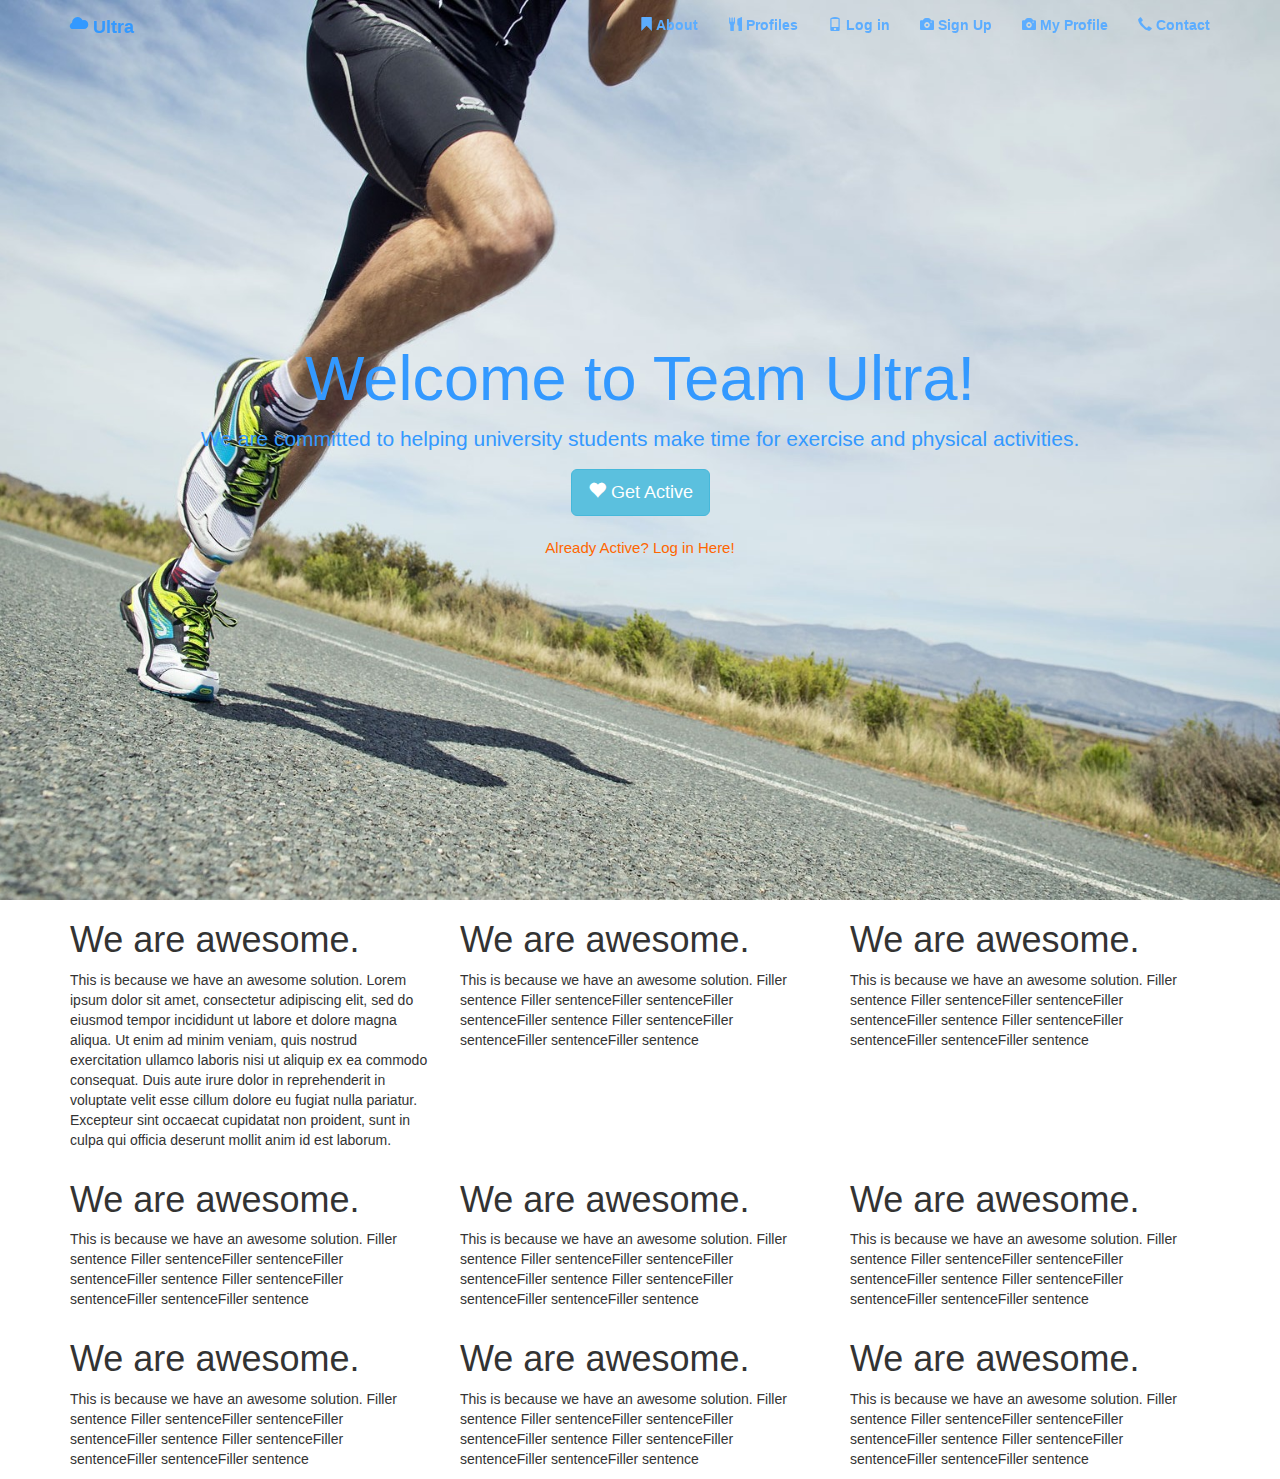
<file: index.html>
<!DOCTYPE html>
<html lang="en">
<head>
	<meta charset="utf-8" />
	<meta http-equiv="Content-type" content="text/html; charset=utf-8" />
	<meta name="viewport" content="width=device-width, initial-scale=1" />

	<title>SHAD Project</title>
	<link rel="shortcut icon" href="img/logo.ico">

	<link rel="stylesheet" href="css/bootstrap.min.css" />
	<link rel="stylesheet" href="css/main.css" />

	<script type="text/javascript" src="js/jquery-1.11.1.min.js"></script>
	<script type="text/javascript" src="js/bootstrap.min.js"></script>
	<script type="text/javascript" src="js/TweenMax.min.js"></script>
	<script type="text/javascript" src="js/main.js"></script>
</head>
<body>
	<a name="navchange" id="startchange" style="position:absolute; top:10%"></a>
	<a id="home"></a>
	<!-- NAVBAR-->
	<nav class="navbar navbar-default navbar-fixed-top" id="mainNavBar" role="navigation">
		<div class="container">
			<div class="navbar-header">
				<button type="button" class="navbar-toggle collapsed" data-toggle="collapse" data-target="#mainNav">
					<span class="sr-only">Toggle navigation</span>
					<span class="icon-bar"></span>
					<span class="icon-bar"></span>
					<span class="icon-bar"></span>
				</button>
				<a class="navbar-brand" href="#home"><div class="glyphicon glyphicon-cloud"></div> Ultra</a>
			</div>


			<div class="navbar-collapse collapse" id="mainNav">
				<ul class="nav navbar-nav navbar-right">
					<li><a id="nav-about" href="#about"><div class="glyphicon glyphicon-bookmark"></div> About</a></li>
					<li><a href="profiles"><div class="glyphicon glyphicon-cutlery"></div> Profiles</a></li>
					<li><a href="login"><div class="glyphicon glyphicon-phone"></div> Log in</a></li>
					<li><a href="add"><div class="glyphicon glyphicon-camera"></div> Sign Up</a></li>
					<li><a href="profile"><div class="glyphicon glyphicon-camera"></div> My Profile</a></li>
					<li><a href="#contact"><div class="glyphicon glyphicon-earphone"></div> Contact</a></li>
				</ul>
			</div>
		</div>
	</nav>

	<!-- JUMBOTRON-->
	<div class="jumbotron">
		<div class="container">	
			<h1>Welcome to Team Ultra!</h1>
			<p>We are committed to helping university students make time for exercise and physical activities.</p>
			<p><a class="btn btn-info btn-lg" href="#about" role="button"><span class="glyphicon glyphicon-heart"></span> Get Active</a></p>
			<p><a id="loginText" href="login">Already Active? Log in Here!</a></p>
		</div>
	</div>

	<!--ABOUT-->
	<a id="about"></a>
	<div class="container">
		<div class="row">
			<div class="col-md-4">
				<h1>We are awesome.</h1>
				<p>This is because we have an awesome solution. Lorem ipsum dolor sit amet, consectetur adipiscing elit, sed do eiusmod tempor incididunt ut labore et dolore magna aliqua. Ut enim ad minim veniam, quis nostrud exercitation ullamco laboris nisi ut aliquip ex ea commodo consequat. Duis aute irure dolor in reprehenderit in voluptate velit esse cillum dolore eu fugiat nulla pariatur. Excepteur sint occaecat cupidatat non proident, sunt in culpa qui officia deserunt mollit anim id est laborum.</p>
			</div>
			<div class="col-md-4">
				<h1>We are awesome.</h1>
				<p>This is because we have an awesome solution. Filler sentence Filler sentenceFiller sentenceFiller sentenceFiller sentence
				Filler sentenceFiller sentenceFiller sentenceFiller sentence</p>
			</div>
			<div class="col-md-4">
				<h1>We are awesome.</h1>
				<p>This is because we have an awesome solution. Filler sentence Filler sentenceFiller sentenceFiller sentenceFiller sentence
				Filler sentenceFiller sentenceFiller sentenceFiller sentence</p>
			</div>
		</div>
	</div>
	<div class="container">
		<div class="row">
			<div class="col-md-4">
				<h1>We are awesome.</h1>
				<p>This is because we have an awesome solution. Filler sentence Filler sentenceFiller sentenceFiller sentenceFiller sentence
				Filler sentenceFiller sentenceFiller sentenceFiller sentence</p>
			</div>
			<div class="col-md-4">
				<h1>We are awesome.</h1>
				<p>This is because we have an awesome solution. Filler sentence Filler sentenceFiller sentenceFiller sentenceFiller sentence
				Filler sentenceFiller sentenceFiller sentenceFiller sentence</p>
			</div>
			<div class="col-md-4">
				<h1>We are awesome.</h1>
				<p>This is because we have an awesome solution. Filler sentence Filler sentenceFiller sentenceFiller sentenceFiller sentence
				Filler sentenceFiller sentenceFiller sentenceFiller sentence</p>
			</div>
		</div>
	</div>
	<div class="container">
		<div class="row">
			<div class="col-md-4">
				<h1>We are awesome.</h1>
				<p>This is because we have an awesome solution. Filler sentence Filler sentenceFiller sentenceFiller sentenceFiller sentence
				Filler sentenceFiller sentenceFiller sentenceFiller sentence</p>
			</div>
			<div class="col-md-4">
				<h1>We are awesome.</h1>
				<p>This is because we have an awesome solution. Filler sentence Filler sentenceFiller sentenceFiller sentenceFiller sentence
				Filler sentenceFiller sentenceFiller sentenceFiller sentence</p>
			</div>
			<div class="col-md-4">
				<h1>We are awesome.</h1>
				<p>This is because we have an awesome solution. Filler sentence Filler sentenceFiller sentenceFiller sentenceFiller sentence
				Filler sentenceFiller sentenceFiller sentenceFiller sentence</p>
			</div>
		</div>
	</div>
	<a id="problem"></a>
	<a id="solution"></a>
	<a id="contact"></a>
</body>
</html>
</file>
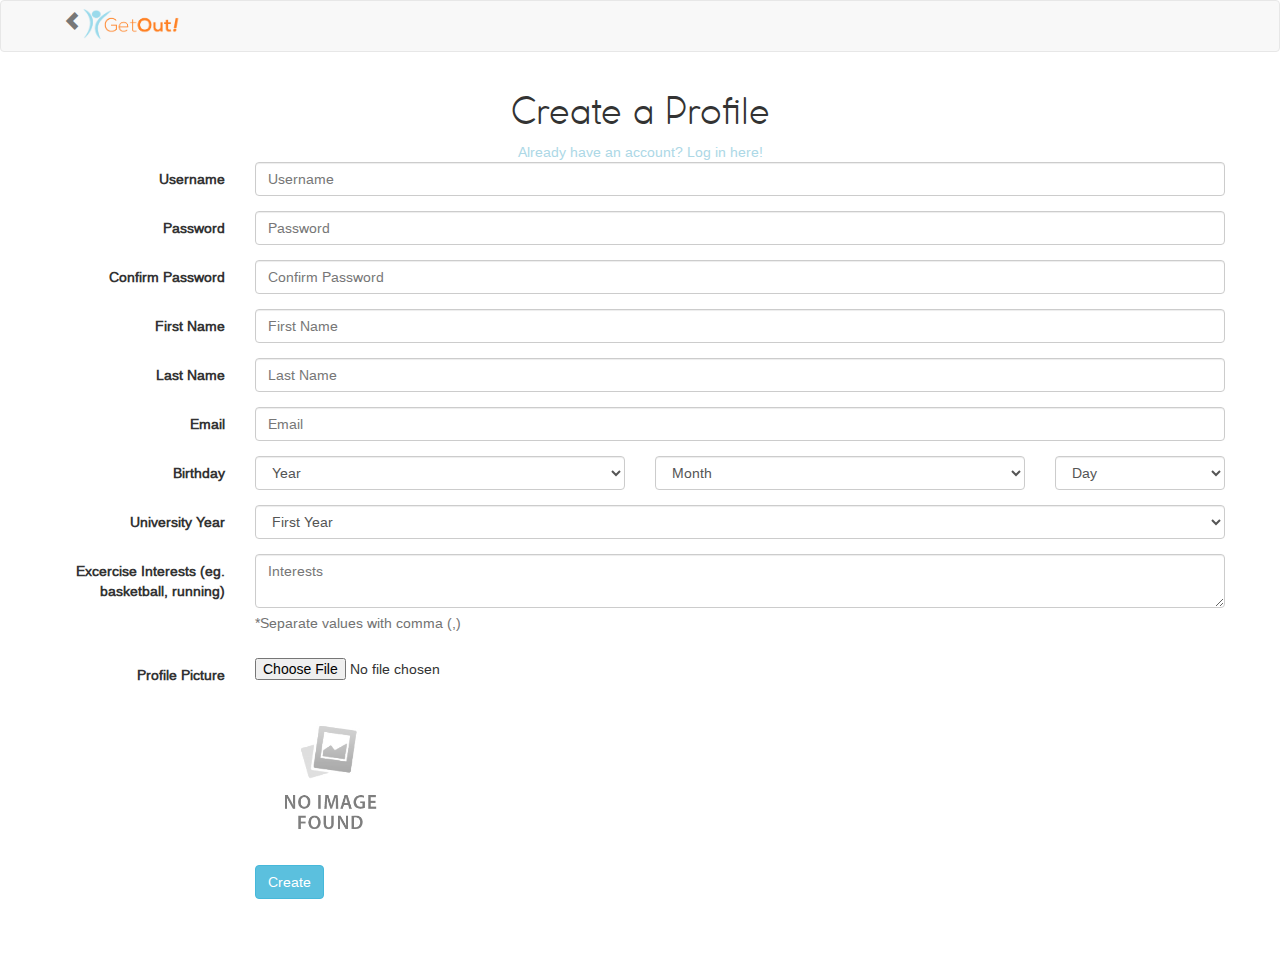
<file: add/index.html>
<!DOCTYPE html>
<html lang="en">
<head>
	<title>Sign Up - Get Out!</title>
	<link rel="shortcut icon" href="../img/logo.ico">

	<link rel="stylesheet" href="../css/bootstrap.min.css" />
	<meta charset="utf-8" />
	<meta http-equiv="Content-type" content="text/html; charset=utf-8" />
	<meta name="viewport" content="width=device-width, initial-scale=1" />

	<style>
		@font-face {
		    font-family: 'cocomatLight';
		    src: url('../fonts/Cocomat Light.ttf');
		}
		@font-face {
		    font-family: 'liberationBold';
		    src: url('../fonts/LiberationSans-Bold.ttf');
		}
		@font-face {
		    font-family: 'liberationRegular';
		    src: url('../fonts/LiberationSans-Regular.ttf');
		}
		#darkBackground {
			position: fixed;
			top: 0%; 
			width: 0%; 
			z-index: 199;
			background: rgba(0, 0, 0, 0.5);
			width: 100%;
			height: 100%;
			visibility: hidden;
		}

		#contactAlert {
			background-color: white;
			top: 40%; 
			width: 30%; 
			min-width: 200px;
			height: 25%; 
			min-height:150px;
			z-index: 200; 
			position: relative; 
			margin-right: auto;
			margin-left: auto; 
			visibility: hidden; 
			text-align: center;
		}

		#alertButton {
			position: absolute;
			bottom: 5px;
		}

		#signUpContainer {
			font-family: "liberationRegular";
		}

		.center {
			text-align:center;
		}
	</style>

	<script type="text/javascript" src="../js/jquery-1.11.1.min.js"></script>
	<script>

		//pic
		function readURL(input) {
		if (input.files && input.files[0]) {
		    var reader = new FileReader();
		    reader.onload = function (e) {
		      $('#preview')
		        .css('background-image', "url('" + e.target.result + "')");
		    };
		    reader.readAsDataURL(input.files[0]);
		  }
		}
		//form
		function formSubmit(fname, lname, email, year, month, day, uniYear, interests, username, password, picture)
		{
			
			var alertMessage = document.getElementById("alertMessage");
			var contactAlert = document.getElementById("contactAlert");
			var darkBackground = document.getElementById("darkBackground");
			var feedback = document.getElementById("feedback");
			
			if (fname == "" || lname == "" || email == "" || year == "" || month == "" || day == "" || username == "" || password == "" || uniYear == "" || interests == "" || picture == "")
			{
				feedback.innerHTML = "Please fill out all fields";
				return;
			} 
			var imgVal = $('#profilePic').val(); 
	        if(imgVal=='') 
	        { 
				feedback.innerHTML = "Please upload a profile picture";
				return;
	        }
			if (!checkEmail(email))
			{
				feedback.innerHTML = "Your email is invalid";
				return;
			}
			
			var success = 0;
			var xmlhttp;
			if (window.XMLHttpRequest)
			{
				xmlhttp = new XMLHttpRequest();
			}
			else
			{
				xmlhttp = new ActiveXObject("Microsoft.XMLHTTP");
			}
			
			xmlhttp.onreadystatechange=function()
			{
				if(xmlhttp.readyState==0)
				{
					console.log("not initialized");
				}
				if(xmlhttp.readyState==1)
				{
					console.log("connection established");
				}
				
				if(xmlhttp.readyState==2)
				{
					console.log("request received");
				}
				
				if(xmlhttp.readyState==3)
				{
					console.log("processing request");
				}
				if(xmlhttp.readyState==4)
				{
					success = xmlhttp.responseText;
					if(success == 1)
					{
						window.location.href = "../profile";
					}
					else if(success == 0)
					{
						alertMessage.innerHTML = "Something went wrong while creating your profile. Please try again later.";
						contactAlert.style.visibility = "visible";
						darkBackground.style.visibility = "visible";
					}
					else if(success == 2){
						feedback.innerHTML = "Username already exists. Please choose another one.";
					}
					else
					{

					}
				}
				
			}
			var birthday = year + "-" + month + "-" + day;
			var formData = new FormData();
			formData.append('file', picture);
			formData.append('fname', fname);
			formData.append('lname', lname);
			formData.append('email', email);
			formData.append('birthday', birthday);
			formData.append('year', uniYear);
			formData.append('interests', interests);
			formData.append('username', username);
			formData.append('password', password);
			xmlhttp.open("POST", "add.php", true);
			xmlhttp.send(formData);
		}

		function checkEmail(email)
		{
			if(email.match(/^\S+@\S+\.\S+$/))
			{
				return true;
			}
			else
			{
				return false;
			}
		}

		function checkPassword(password, passwordconfirm){
			if(password != passwordconfirm){
				alertMessage.innerHTML = "Your password must match!";
				contactAlert.style.visibility = "visible";
				darkBackground.style.visibility = "visible";
				return;
			}
		}

		function closeAlert()
		{
			alertMessage.innerHTML = "";
			contactAlert.style.visibility = "hidden";
			darkBackground.style.visibility = "hidden";
		}
	</script>
</head>
<body>
	<nav class="navbar navbar-default" id="mainNavBar" role="navigation">
		<div class="container">
			<div class="navbar-header">
				<a class="navbar-brand" style="padding:8px" href="../"><div class="glyphicon glyphicon-chevron-left"></div><img src="../img/logo.png" width="100px"; height="30px"; /></a>
			</div>
		</div>
	</nav>
	<div class="container" id="signUpContainer">
		<div class="row">
			<div class="col-md-12 center">
				<h1 style="font-family:'cocomatLight'">Create a Profile</h1>
				<a href="../login" style="color:lightblue">Already have an account? Log in here!</a>
			</div>
		</div>
		<div class="row">
			<form class="form-horizontal">
				<div class="form-group">
					<label for="usernameInput" class="col-sm-2 control-label">Username</label>
    				<div class="col-sm-10">
						<input class="form-control" placeholder="Username" type="text" id="usernameInput" name="username"/>
					</div>
				</div>
				<div class="form-group">
					<label for="passwordInput" class="col-sm-2 control-label">Password</label>
    				<div class="col-sm-10">
						<input class="form-control" placeholder="Password" type="password" id="passwordInput" name="password"/>
					</div>
				</div>
				<div class="form-group">
					<label for="passwordConfirmInput" class="col-sm-2 control-label">Confirm Password</label>
    				<div class="col-sm-10">
						<input class="form-control" placeholder="Confirm Password" type="password" id="passwordConfirmInput" name="passwordconfirm"/>
					</div>
				</div>
				<div class="form-group">
					<label for="firstnameInput" class="col-sm-2 control-label">First Name</label>
    				<div class="col-sm-10">
						<input class="form-control" placeholder="First Name" type="text" id="firstnameInput" name="firstname"/>
					</div>
				</div>
				<div class="form-group">
					<label for="lastnameInput" class="col-sm-2 control-label">Last Name</label>
    				<div class="col-sm-10">
						<input class="form-control" placeholder="Last Name" type="text" id="lastnameInput" name="lastname"/>
					</div>
				</div>
				<div class="form-group">
					<label for="emailInput" class="col-sm-2 control-label">Email</label>
    				<div class="col-sm-10">
						<input class="form-control" placeholder="Email" type="email" id="emailInput" name="email"/>
					</div>
				</div>
				<div class="form-group">
					<label class="col-sm-2 control-label">Birthday</label>
    				<div class="col-sm-4">
						<select class="form-control" name="year">
   							 <option value="" disabled selected>Year</option>
						  	<option value="1975">1975</option>
						  	<option value="1976">1976</option>
						  	<option value="1977">1977</option>
						  	<option value="1978">1978</option>
						  	<option value="1979">1979</option>
						  	<option value="1980">1980</option>
						  	<option value="1981">1981</option>
						  	<option value="1982">1982</option>
						  	<option value="1983">1983</option>
						  	<option value="1984">1984</option>
						  	<option value="1985">1985</option>
						  	<option value="1986">1986</option>
						  	<option value="1987">1987</option>
						  	<option value="1988">1988</option>
						  	<option value="1989">1989</option>
						  	<option value="1990">1990</option>
						  	<option value="1991">1991</option>
						  	<option value="1992">1992</option>
						  	<option value="1993">1993</option>
						  	<option value="1994">1994</option>
						  	<option value="1995">1995</option>
						  	<option value="1996">1996</option>
						  	<option value="1997">1997</option>
						  	<option value="1998">1998</option>
						  	<option value="1999">1999</option>
						</select>
					</div>
    				<div class="col-sm-4">
						<select class="form-control" name="month">
   							<option value="" disabled selected>Month</option>
						  	<option value="01">January</option>
						  	<option value="02">February</option>
						  	<option value="03">March</option>
						  	<option value="04">April</option>
						  	<option value="05">May</option>
						  	<option value="06">June</option>
						  	<option value="07">July</option>
						  	<option value="08">August</option>
						  	<option value="09">September</option>
						  	<option value="10">October</option>
						  	<option value="11">November</option>
						  	<option value="12">December</option>
						</select>
					</div>
    				<div class="col-sm-2">
						<select class="form-control" name="day">
   							<option value="" disabled selected>Day</option>
						  	<option value="01">1</option>
						  	<option value="02">2</option>
						  	<option value="03">3</option>
						  	<option value="04">4</option>
						  	<option value="05">5</option>
						  	<option value="06">6</option>
						  	<option value="07">7</option>
						  	<option value="08">8</option>
						  	<option value="09">9</option>
						  	<option value="10">10</option>
						  	<option value="11">11</option>
						  	<option value="12">12</option>
						  	<option value="13">13</option>
						  	<option value="14">14</option>
						  	<option value="15">15</option>
						  	<option value="16">16</option>
						  	<option value="17">17</option>
						  	<option value="18">18</option>
						  	<option value="19">19</option>
						  	<option value="20">20</option>
						  	<option value="21">21</option>
						  	<option value="22">22</option>
						  	<option value="23">23</option>
						  	<option value="24">24</option>
						  	<option value="25">25</option>
						  	<option value="26">26</option>
						  	<option value="27">27</option>
						  	<option value="28">28</option>
						  	<option value="29">29</option>
						  	<option value="30">30</option>
						  	<option value="31">31</option>
						</select>
					</div>
				</div>
				<div class="form-group">
					<label class="col-sm-2 control-label">University Year</label>
    				<div class="col-sm-10">
						<select class="form-control" name="uniYear">
							  	<option value="1">First Year</option>
							  	<option value="2">Second Year</option>
							  	<option value="3">Third Year</option>
							  	<option value="4">Fourth Year</option>
							  	<option value="5">Fifth Year</option>
						</select>
					</div>
				</div>
				<div class="form-group">
					<label for="interestsInput" class="col-sm-2 control-label">Excercise Interests (eg. basketball, running)</label>
    				<div class="col-sm-10">
						<textarea style="resize:vertical" class="form-control" placeholder="Interests" id="interestsInput" name="interests"></textarea>
						<p class="help-block">*Separate values with comma (,)</p>
					</div>
				</div>
				<div class="form-group">
				    <label for="profilePic" class="col-sm-2 control-label">Profile Picture</label>
    				<div class="col-sm-10">
				    	<input type="file" onchange="readURL(this);" accept="image/*" name="picture" id="profilePic">
				    </div>
				</div>
				<div class="form-group">
					<div class="col-sm-offset-2 col-sm-8">
						<div style="
							background:url('../img/noimage.jpg') no-repeat center;
							background-size:cover;
							 width:150px;
							 height:150px;
							 border: 1px solid white;
							 border-radius:75px;" id="preview"></div>
					</div>
				</div>
				<div class="form-group">
					<div class="col-sm-offset-2 col-sm-4">
						<button type="button" class="btn btn-info" onClick="formSubmit(firstname.value, lastname.value, email.value, year.value, month.value, day.value, uniYear.value, interests.value, username.value, password.value, picture.files[0])">Create</button>
					</div>
				</div>
			</form>
		</div>
		<p style="color:red;" id="feedback"></p>
		<br/>
		<br/>
	</div>
	<div id="darkBackground">
		<div id="contactAlert">
			<p id="alertMessage"></p>
			<button id="alertButton" onClick="closeAlert()">OK</button>
		</div>
	</div>
</body>
</html>
</file>
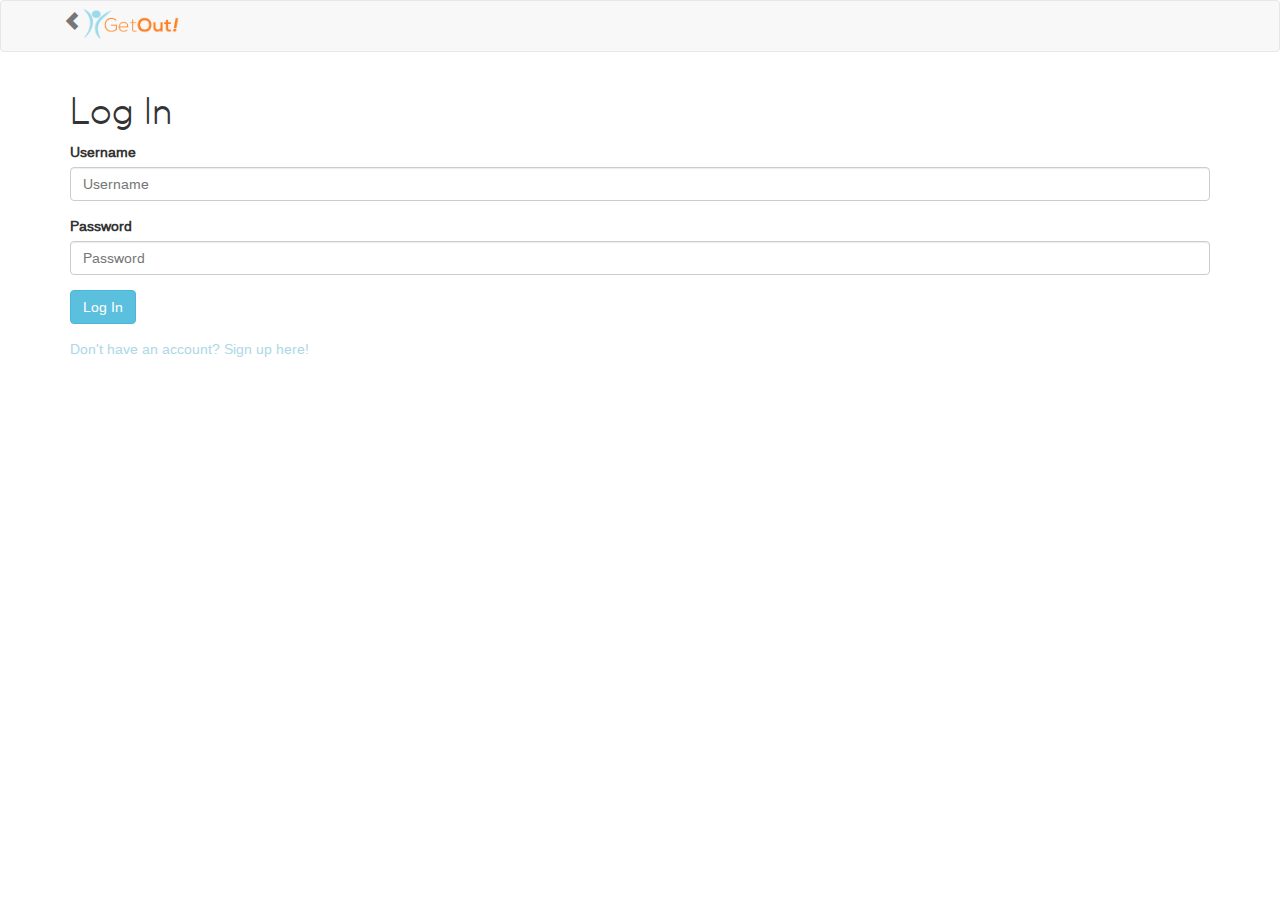
<file: login/index.html>
<!DOCTYPE html>
<html lang="en">
<head>
	<title>Login - Get Out!</title>
	<link rel="shortcut icon" href="../img/logo.ico">

	<link rel="stylesheet" href="../css/bootstrap.min.css" />

	<meta charset="utf-8" />
	<meta http-equiv="Content-type" content="text/html; charset=utf-8" />
	<meta name="viewport" content="width=device-width, initial-scale=1" />
	<style>
		@font-face {
		    font-family: 'cocomatLight';
		    src: url('../fonts/Cocomat Light.ttf');
		}
		@font-face {
		    font-family: 'liberationBold';
		    src: url('../fonts/LiberationSans-Bold.ttf');
		}
		@font-face {
		    font-family: 'liberationRegular';
		    src: url('../fonts/LiberationSans-Regular.ttf');
		}
		#darkBackground {
			position: fixed;
			top: 0%; 
			width: 0%; 
			z-index: 199;
			background: rgba(0, 0, 0, 0.5);
			width: 100%;
			height: 100%;
			visibility: hidden;
		}

		#contactAlert {
			background-color: white;
			top: 40%; 
			width: 30%; 
			min-width: 200px;
			height: 25%; 
			min-height:150px;
			z-index: 200; 
			position: relative; 
			margin-right: auto;
			margin-left: auto; 
			visibility: hidden;
			text-align: center;
		}

		#alertButton {
			position: absolute;
			bottom: 5px;
		}

		#loginContainer {
			font-family: "liberationRegular";
		}

		.form-horizontal {
			margin: 0 auto;
		}
	</style>
	<script>
		function logIn(username, password){
			
			var alertMessage = document.getElementById("alertMessage");
			var contactAlert = document.getElementById("contactAlert");
			var darkBackground = document.getElementById("darkBackground");
			var feedback = document.getElementById("feedback");

			if (username == "" || password == "")
			{
				feedback.innerHTML = "Please fill out all fields";
				return;
			}
			
			var success = 0;
			var xmlhttp;
			if (window.XMLHttpRequest)
			{
				xmlhttp = new XMLHttpRequest();
			}
			else
			{
				xmlhttp = new ActiveXObject("Microsoft.XMLHTTP");
			}
			
			xmlhttp.onreadystatechange=function()
			{
				if(xmlhttp.readyState==0)
				{
					console.log("not initialized");
				}
				if(xmlhttp.readyState==1)
				{
					console.log("connection established");
				}
				
				if(xmlhttp.readyState==2)
				{
					console.log("request received");
				}
				
				if(xmlhttp.readyState==3)
				{
					console.log("processing request");
				}
				if(xmlhttp.readyState==4)
				{
					success = xmlhttp.responseText;	
					if(success == 1)
					{
						window.location.href = "../profile";
					}
					else if(success == 2){
						feedback.innerHTML = "Incorrect username or password.";
					}
					else if(success == 0)
					{
						alertMessage.innerHTML = "Something went wrong while logging in. Please try again later.";
						contactAlert.style.visibility = "visible";
						darkBackground.style.visibility = "visible";
					}
				}
				
			}
			xmlhttp.open("POST", "login.php", true);
			xmlhttp.setRequestHeader("Content-type", "application/x-www-form-urlencoded");
			xmlhttp.send("username="+username+"&password="+password);
		}

		function closeAlert()
		{
			alertMessage.innerHTML = "";
			contactAlert.style.visibility = "hidden";
			darkBackground.style.visibility = "hidden";
		}
	</script>
</head>
<body>
	<nav class="navbar navbar-default" id="mainNavBar" role="navigation">
		<div class="container">
			<div class="navbar-header">
				<a class="navbar-brand" style="padding:8px" href="../"><div class="glyphicon glyphicon-chevron-left"></div><img src="../img/logo.png" width="100px"; height="30px"; /></a>
			</div>
		</div>
	</nav>
	<div class="container" id="loginContainer">
		<div class="row">
			<div class="col-md-12">
				<h1 style="font-family:'cocomatLight'">Log In</h1>
			</div>
		</div>
		<div class="row">
			<div class="col-md-12">
				<form role="form">
					<div class="form-group">
				    	<label for="inputUsername">Username</label>
				      	<input type="text" class="form-control" name="username" id="inputUsername" placeholder="Username">
				 	</div>
				  	<div class="form-group">
				  	  	<label for="inputPassword">Password</label>
				      	<input type="password" class="form-control" name="password" id="inputPassword" placeholder="Password">
				  	</div>
				 	<div class="form-group">
					    <button type="button" onClick="logIn(username.value, password.value)" class="btn btn-info">Log In</button>
				  	</div>
				</form>
				<a href="../add" style="color:lightblue">Don't have an account? Sign up here!</a>
				<p id="feedback" style="color:red;"></p>
			</div>
		</div>
	</div>
	<div id="darkBackground">
		<div id="contactAlert">
			<p id="alertMessage"></p>
			<button id="alertButton" onClick="closeAlert()">OK</button>
		</div>
	</div>
</body>
</html>
</file>
<file: css/main.css>
@font-face {
    font-family: 'keepCalm';
    src: url('../fonts/KeepCalm-Medium.ttf');
}
@font-face {
    font-family: 'cocomatLight';
    src: url('../fonts/Cocomat Light.ttf');
}
@font-face {
    font-family: 'cocomatUltralight';
    src: url('../fonts/Cocomat Ultralight.ttf');
}
@font-face {
    font-family: 'cocomatUltralight';
    src: url('../fonts/Cocomat Ultralight.ttf');
}
@font-face {
    font-family: 'liberationBold';
    src: url('../fonts/LiberationSans-Bold.ttf');
}
@font-face {
    font-family: 'liberationRegular';
    src: url('../fonts/LiberationSans-Regular.ttf');
}

html {
	height: 100%;
	min-height: 100%;
}

body{
	height: 100%;
	min-height: 100%;
}

.navbar-toggle {
	display:none;
}

.navbar {
	margin: 0px;
	border: 0;
	z-index: 4;
	background-color: transparent;
}

.navbar-default .navbar-nav > li > a {
	color:#5CADFF;
	font-family: "liberationBold", sans-serif;
	font-weight: 600;
}

.navbar-default .navbar-nav > li > a:focus, .navbar-default .navbar-nav > li > a:hover, .navbar-default .navbar-header a:hover,
.navbar-default .navbar-header a:focus, .navbar .navbar-brand {
	color:#3399FF;
	font-family: "liberationBold", sans-serif;
	font-weight: 600;
}

.jumbotron {
	position:relative;
	background: #000 url(../img/jumbotron.jpg) no-repeat center center fixed;
	background-size: cover;
    background-repeat: no-repeat;
    height:100%;
    width:100%;
    overflow:hidden;
    display:table;
    z-index:1;
    margin:0;
}

.jumbotron p {
	font-family:"Open Sans", sans-serif;
	font-weight: 400;
}

.jumbotron .container {
	text-align: center;
    color: #3399FF;
    display: table-cell;
    vertical-align: middle;
}

.jumbotron .container .btn {
	text-shadow: none;
	font-family: "liberationRegular";
}

#backgroundimage {
	margin-bottom:20px;
}

#caption {
	font-size:30px;
	margin-bottom:30px;
    font-family: "cocomatLight";
}

#loginText {
	font-size: 15px ;
	color: #FF6600;
	font-weight:400;
}

.about {
	text-align: center;
	padding:70px 0;
	background-color:#EEEEEE;
}

.about h1 {
	font-family: "cocomatLight";
}

.about p {
	font-family: "liberationRegular", sans-serif;
	color:gray;
}

.solution {
	text-align: center;
	padding:50px 0;
	border-top: 1px solid #FFD699;
	border-bottom: 1px solid #FFD699;
}

.solution h2{
	font-family: "cocomatLight";
}

.solution p {
	font-family: "liberationRegular", sans-serif;
	color:gray;
}

.faq {
	padding:20px 0;
	background-color:#EEEEEE;
}

.faq h1 {
	font-family: "cocomatLight";
}

.faq p {
	font-family: "liberationRegular", sans-serif;
	color:gray;
}

.copyright{
	font-family: "liberationRegular", sans-serif;
	height:80px;
	color:lightgray;
	padding:20px;
	background-color:#2e2e2e;
}
</file>
